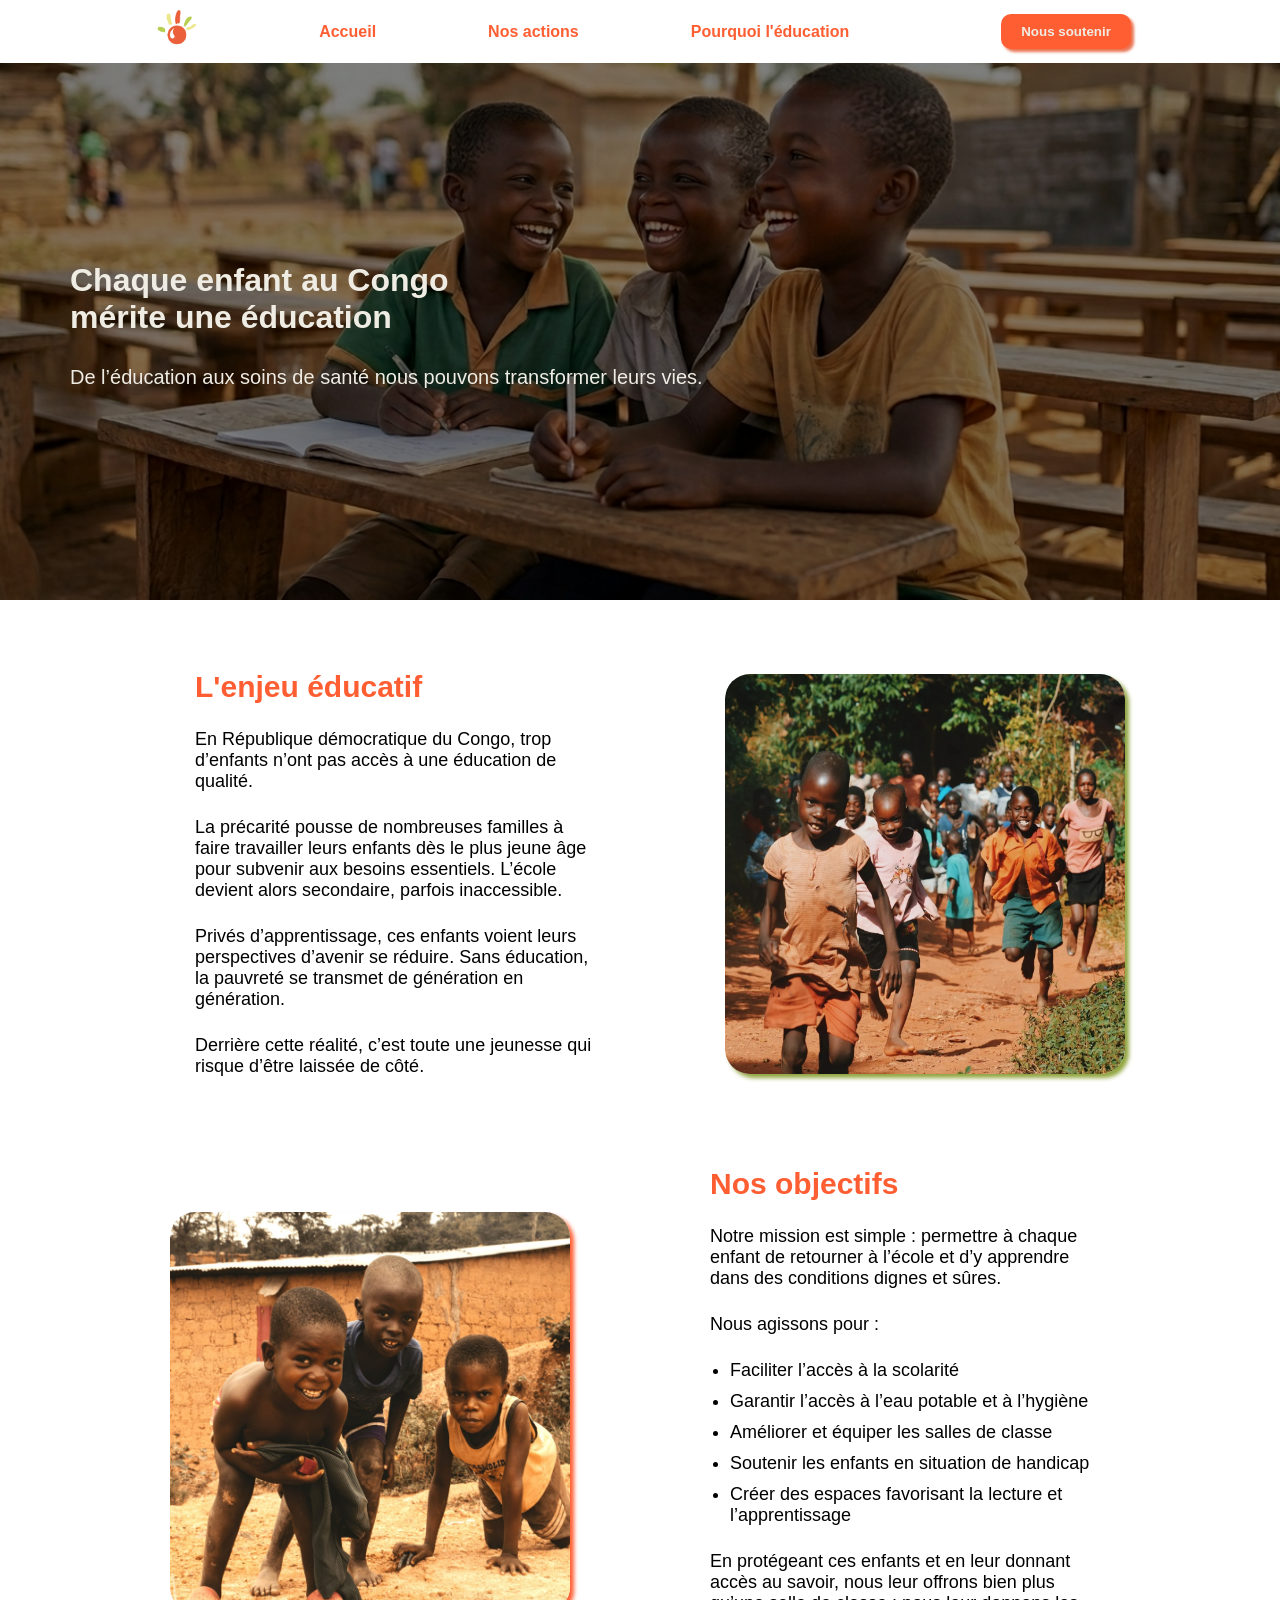
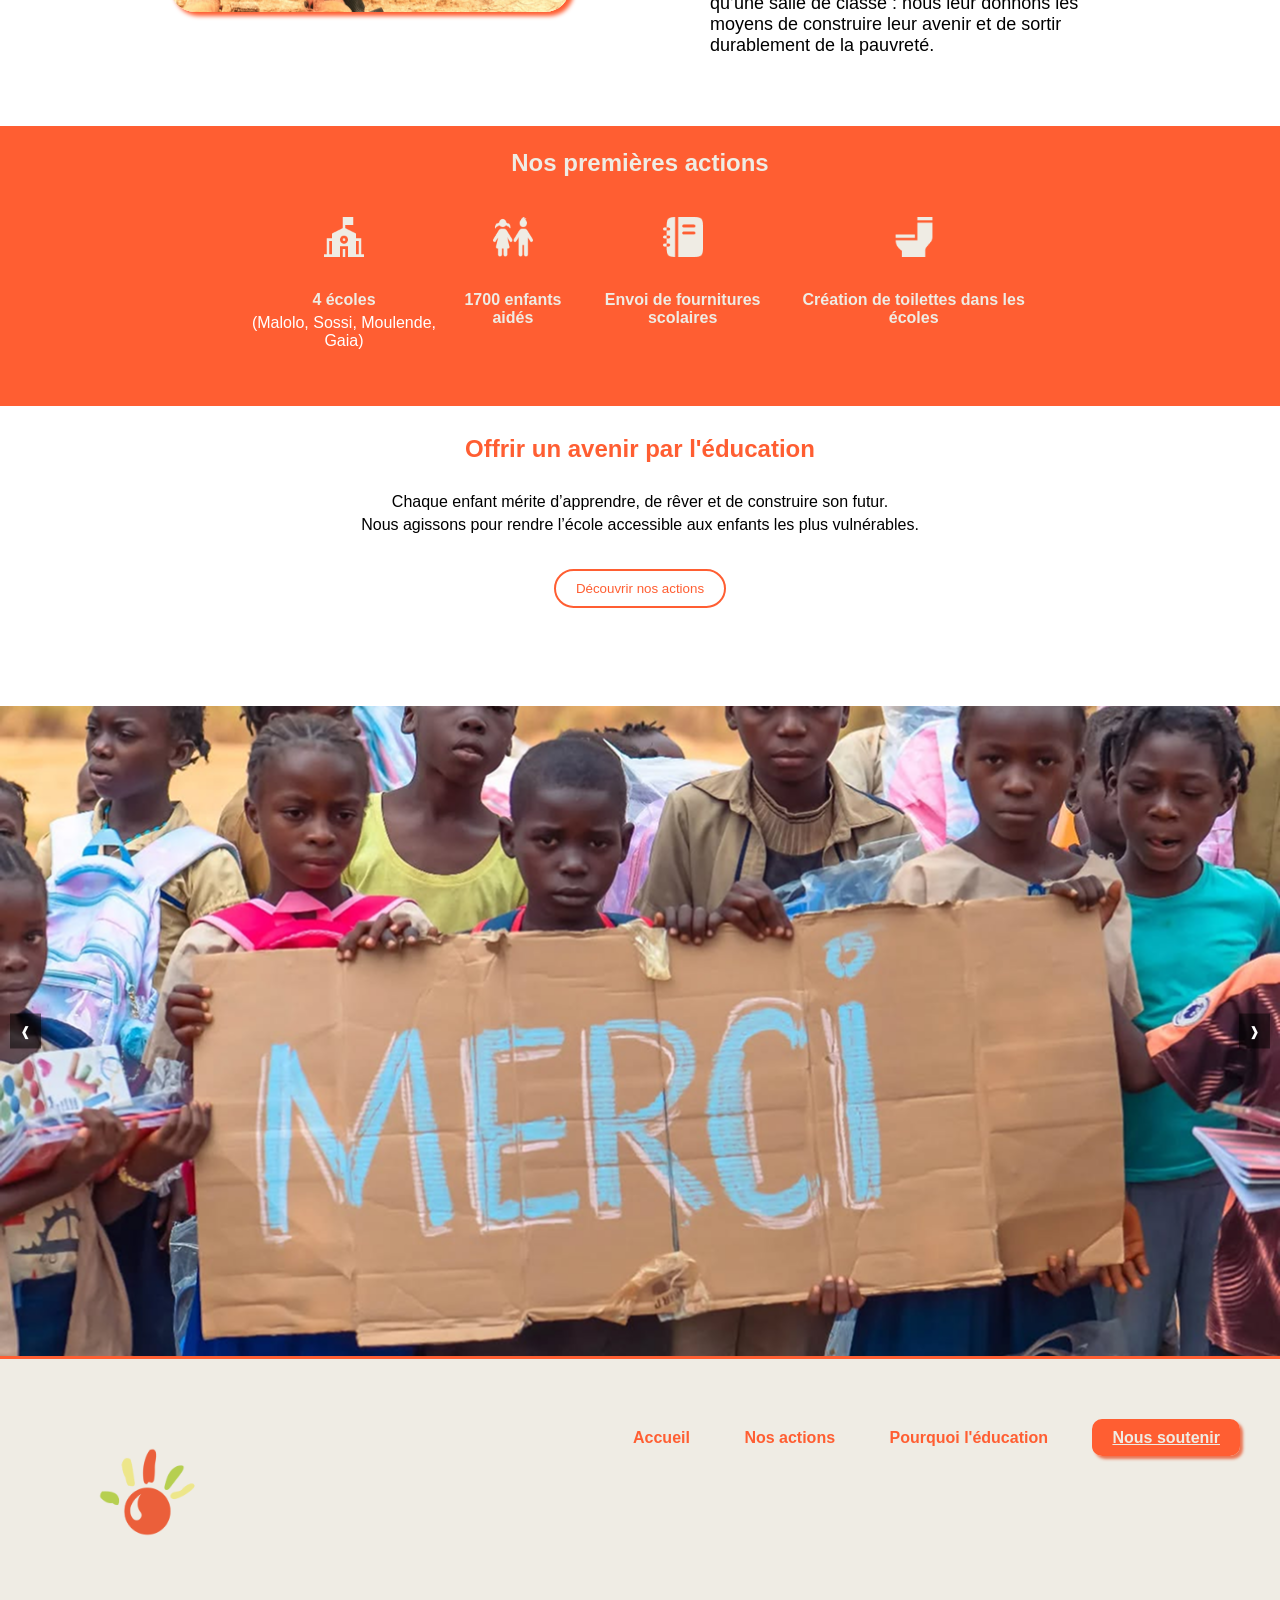
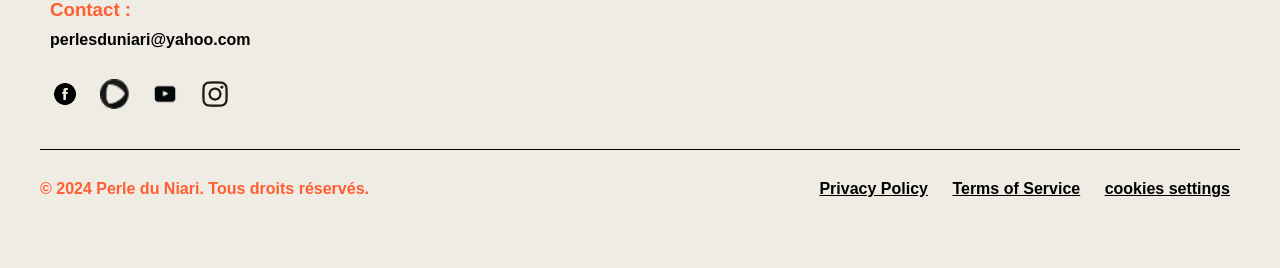
<file: index.html>
<!DOCTYPE html>
<html lang="fr">

<head>
    <meta charset="UTF-8">
    <meta name="viewport" content="width=device-width, initial-scale=1.0">
    <title>Perles du Niari</title>
    <link rel="stylesheet" href="asset/style.css">
    <link rel="icon" href="asset/img/Logo.png" type="image/png">
</head>

<body>
    <nav>
        <ul class="BarreNavigation">
            <img src="asset/img/Logo.png" class="barNavLogo" alt="Logo Perle du Niari">
            <li><a class="contenuNavigation" href="index.html">Accueil</a></li>
            <li><a class="contenuNavigation" href="indexPresentation.html">Nos actions</a></li>
            <li><a class="contenuNavigation" href="indexEducation.html">Pourquoi l'éducation</a></li>
            <li><a class="contenuNavigation" href="https://www.helloasso.com/associations/perles-du-niari"><button
                        class="buttonSoutenir"> Nous soutenir</button></a></li>
        </ul>
    </nav>

    <nav>
        <ul class="navBarreMobile">

            <a href="indexAccueil.html">
                <img class="navImgMobile" src="asset/img/Logo.png" alt="logo ">
            </a>
            <div class="menuBurger">
                <img class="burger" src="asset/img/menuburger.png" alt="menu Burger">
            </div>
            <div class="navButtonMobile closeBurger">
                <li><a href="index.html" class="navHrefMobile">Accueil</a></li>
                <li><a href="indexPresentation.html" class="navHrefMobile">Nos actions</a></li>
                <li><a href="indexEducation.html" class="navHrefMobile">Pourquoi l'éducation</a></li>
                <li><a href="https://www.helloasso.com/associations/perles-du-niari" class="navHrefMobile"><button class="buttonSoutenir">Nous soutenir</button></a></li>
            </div>
        </ul>
    </nav>

    <banner class="bannerAccueil">
        <div class="bannerBlocAccueil">
            <h1 class="TitreBannerAccueil">Chaque enfant au Congo<br> mérite une éducation</h1>
            <p class="textBannerAccueil">De l’éducation aux soins de santé nous pouvons transformer leurs vies.</p>
        </div>
    </banner>

    <section class="articleAccueil">
        <div class="conteneurArticleAccueil">
            <div class="blocArticleAcceuil">
                <h2 class="sousTitreArticleAccueil">L'enjeu éducatif</h2>
                <p>En République démocratique du Congo, trop d’enfants n’ont pas accès à une éducation de qualité.</p>
                <p>
                    La précarité pousse de nombreuses familles à faire travailler leurs enfants dès le plus jeune âge
                    pour subvenir aux besoins essentiels. L’école devient alors secondaire, parfois inaccessible.</p>
                <p>
                    Privés d’apprentissage, ces enfants voient leurs perspectives d’avenir se réduire. Sans éducation,
                    la pauvreté se transmet de génération en génération.</p>
                <p>
                    Derrière cette réalité, c’est toute une jeunesse qui risque d’être laissée de côté.</p>
            </div>
            <img class="imageArticleAccueil" src="asset/img/ImagePremierArticle.png" alt="Image du premier article">
        </div>
        <div class="conteneurArticleAccueil">
            <img class="DeuxiemeimageArticleAccueil" src="asset/img/ImageDeuxiemeArticle.png"
                alt="Image du deuxième article">
            <div class="blocSecondArticleAcceuil">
                <h2 class="sousTitreArticleAccueil">Nos objectifs</h2>
                <p>Notre mission est simple : permettre à chaque enfant de retourner à l’école et d’y apprendre dans des
                    conditions dignes et sûres.</p>
                <p>Nous agissons pour :</p>
                <ul>
                    <li>Faciliter l’accès à la scolarité</li>
                    <li>Garantir l’accès à l’eau potable et à l’hygiène</li>
                    <li>Améliorer et équiper les salles de classe</li>
                    <li>Soutenir les enfants en situation de handicap</li>
                    <li>Créer des espaces favorisant la lecture et l’apprentissage</li>
                </ul>
                <p>En protégeant ces enfants et en leur donnant accès au savoir, nous leur offrons bien plus qu’une
                    salle de classe : nous leur donnons les moyens de construire leur avenir et de sortir durablement de
                    la pauvreté.</p>
                <img class="DeuxiemeimageArticleAccueilResponsif" src="asset/img/ImageDeuxiemeArticle.png"
                    alt="Image du deuxième article">
            </div>
        </div>
    </section>

    <section class="sectionBandeauAccueil">
        <h2>Nos premières actions</h2>
        <div class="containerBandeauAccueil">
            <div>
                <div>
                    <img class="fiveIconAccueil" src="asset/img/FiveIconUn.png" alt="">
                    <p class="paragrapheBandeauAccueil"> 4 écoles</p>
                    <p class="descriptionBandeauAccueil">(Malolo, Sossi, Moulende, Gaia)</p>
                </div>
            </div>
            <div class="containerAccueil">

                <div>
                    <img class="fiveIconAccueil" src="asset/img/FiveIconDeux.png" alt="">
                    <p class="paragrapheBandeauAccueil">1700 enfants aidés</p>
                </div>
            </div>
            <div class="containerAccueil">

                <div>
                    <img class="fiveIconAccueil" src="asset/img/FiveIconsTrois.png" alt="">
                    <p class="paragrapheBandeauAccueil">Envoi de fournitures scolaires</p>
                </div>

            </div>
            <div class="containerAccueil">
                <div>
                    <img class="fiveIconAccueil" src="asset/img/FiveIconQuatre.png" alt="">
                    <p class="paragrapheBandeauAccueil">Création de toilettes dans les écoles</p>
                </div>
            </div>
        </div>
    </section>

    <div class="BandeauCallToAction">
        <h2 class="sousTitreBandeauCallToAction">Offrir un avenir par l'éducation</h2>
        <p class="paragrapheCallTocAction">Chaque enfant mérite d’apprendre, de rêver et de construire son futur.</p>
        <p class="paragrapheCallTocAction">Nous agissons pour rendre l’école accessible aux enfants les plus
            vulnérables.</p>
        <div class="formatButtonSavoirPlusAcceuil">
            <button class="savoirPlus"><a href="indexPresentation.html">Découvrir nos actions</a></button>
        </div>
    </div>

    <div class="carousel">
        <button class="btnCarousel" id="btnPrev">&#10096;</button>
        <button class="btnCarousel" id="btnNext">&#10097;</button>
        <ul class="listSlide">
            <li class="slide">
                <img src="asset/img/Caroussel2.png" alt="Des enfants qui reçoivent des fournitures scolaires dans le cadre de l'action de l'association Perle du Niari">
            </li>
            <li class="slide active">
                <img src="asset/img/Caroussel1.png" alt="Des enfants qui disent merci illustrant les actions de l'association Perle du Niari">
            </li>
            <li class="slide">
                <img src="asset/img/Caroussel3.png" alt="Des enfants qui applaudissent illustrant les actions de l'association Perle du Niari">
            </li>
            <li class="slide">
                <img src="asset/img/Caroussel4.png" alt="Des enfant qui reçoivent des fournitures scolaires dans le cadre de l'action de l'association Perle du Niari">
            </li>
            <li class="slide">
                <img src="asset/img/Caroussel5.png" alt="Des enfants dans une salle de classe illustrant les actions de l'association Perle du Niari">
            </li>
        </ul>

    </div>


    <footer>
        <div class="footerLiens">
            <img class="footerLogo" src="asset/img/Logo.png" alt="Logo Perle du Niari">
            <div class="contenuFooterLien">
                <a href="index.html" class="lienFooter">Accueil</a>
                <a href="indexPresentation.html" class="lienFooter">Nos actions</a>
                <a href="indexEducation.html" class="lienFooter">Pourquoi l'éducation</a>
                <a href="https://www.helloasso.com/associations/perles-du-niari" class="buttonSoutenir">Nous
                    soutenir</a>
            </div>

        </div>
        <div class="FooterContact">
            <div class="contenuFooterContact">
                <h3>Contact :</h3>
                <p class="email">perlesduniari@yahoo.com</p>
            </div>


            <div class="contenuSocialMedia">
                <a href="https://www.facebook.com/Perle-du-Niari" target="_blank" rel="noopener noreferrer">
                    <img src="asset/img/facebook.png" alt="Facebook Perle du Niari" class="socialMediaIcon">
                </a>
                <a href="https://www.helloasso.com/associations/perles-du-niari" target="_blank"
                    rel="noopener noreferrer">
                    <img src="asset/img/helloassoc.png" alt="HelloAsso Perle du Niari" class="socialMediaIcon">
                </a>
                <a href="https://www.youtube.com/@perlesduniari" target="_blank" rel="noopener noreferrer">
                    <img src="asset/img/youtube.webp" alt="YouTube Perle du Niari" class="socialMediaIcon">
                </a>
                <a href="https://www.instagram.com/perlesduniari/" target="_blank" rel="noopener noreferrer">
                    <img src="asset/img/instagram.png" alt="Instagram Perle du Niari" class="socialMediaIcon">
                </a>
            </div>
        </div>
        <div class="FooterContenuLegal">
            <div class="contenuDroits">
                <p class="Droits">&copy; 2024 Perle du Niari. Tous droits réservés.</p>
            </div>
            <div class="contenuLegal">
                <a href="" class="lienLegal">Privacy Policy</a>
                <a href="" class="lienLegal">Terms of Service</a>
                <a href="" class="lienLegal">cookies settings</a>
            </div>

            <p class="droitResponsif">&copy; 2024 Perle du Niari. Tous droits réservés.</p>

        </div>
    </footer>

    <script src="asset/script.js"></script>
</body>

</html>
</file>
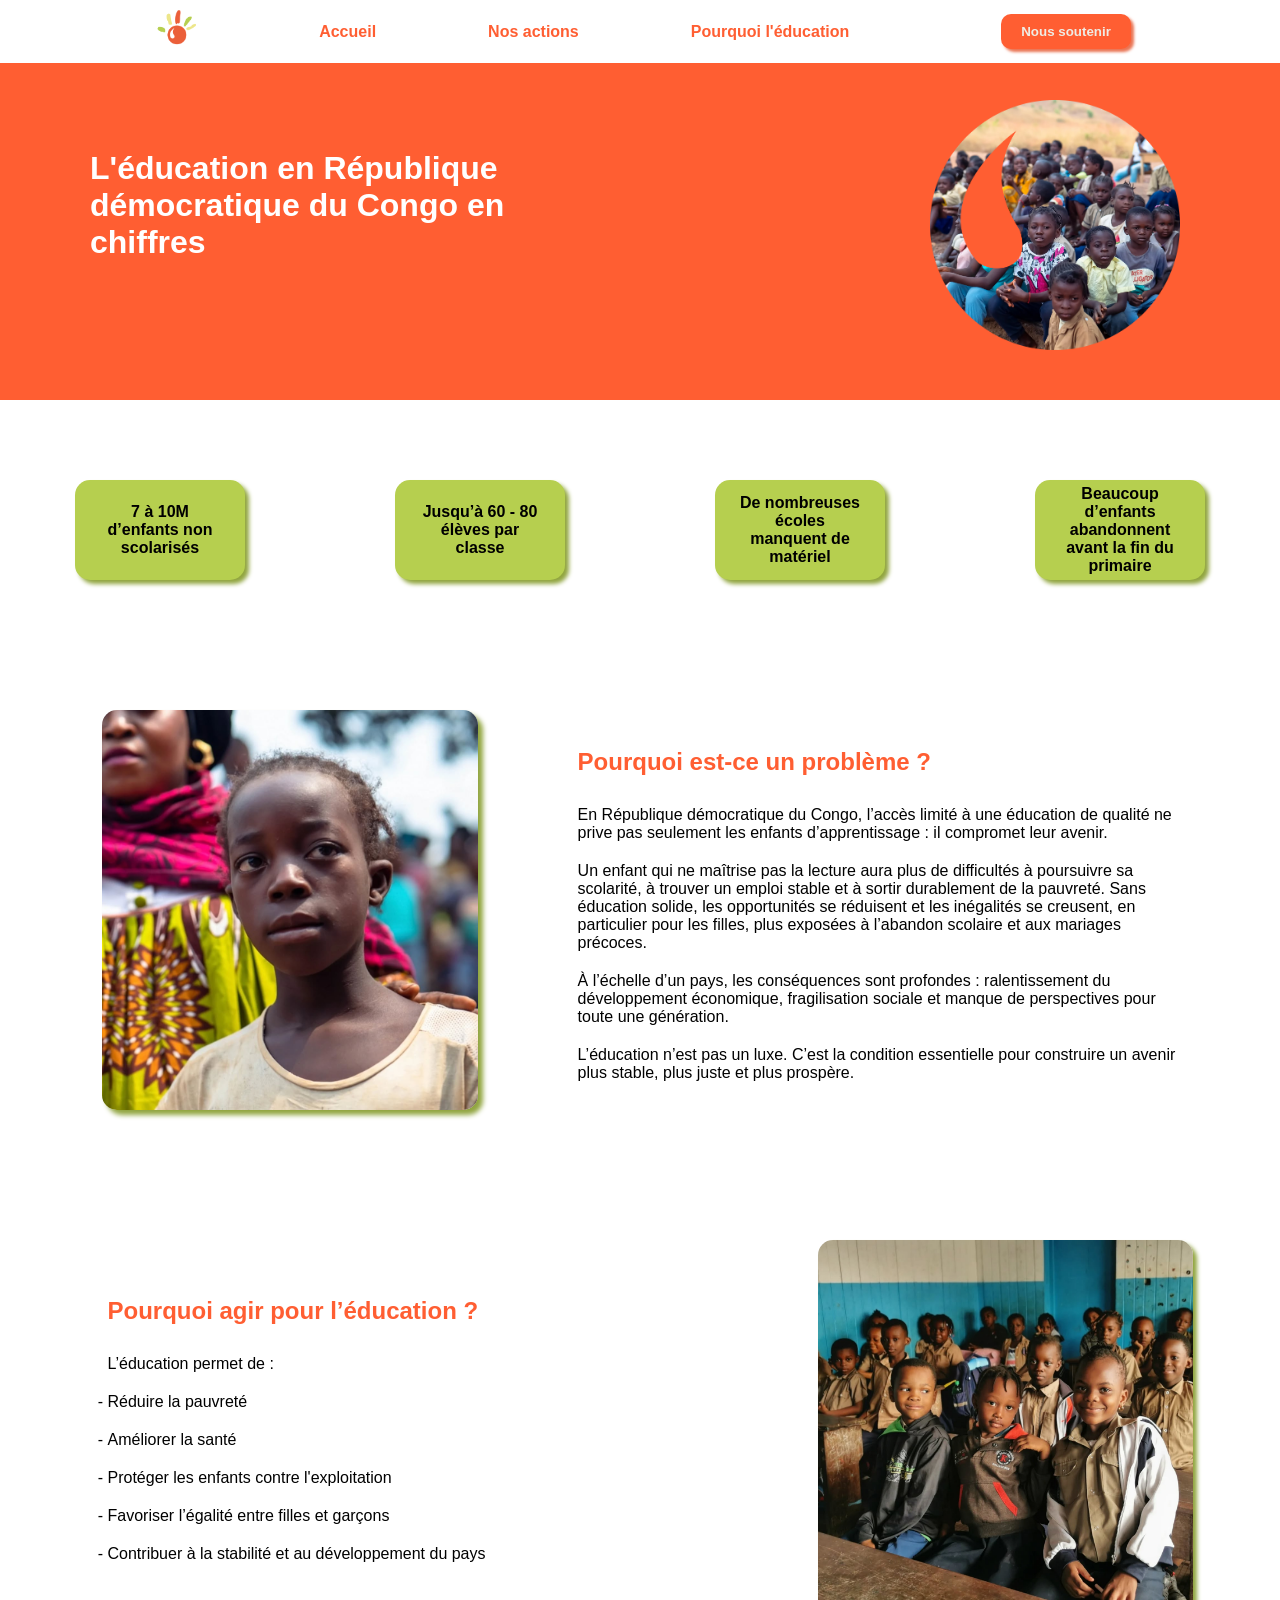
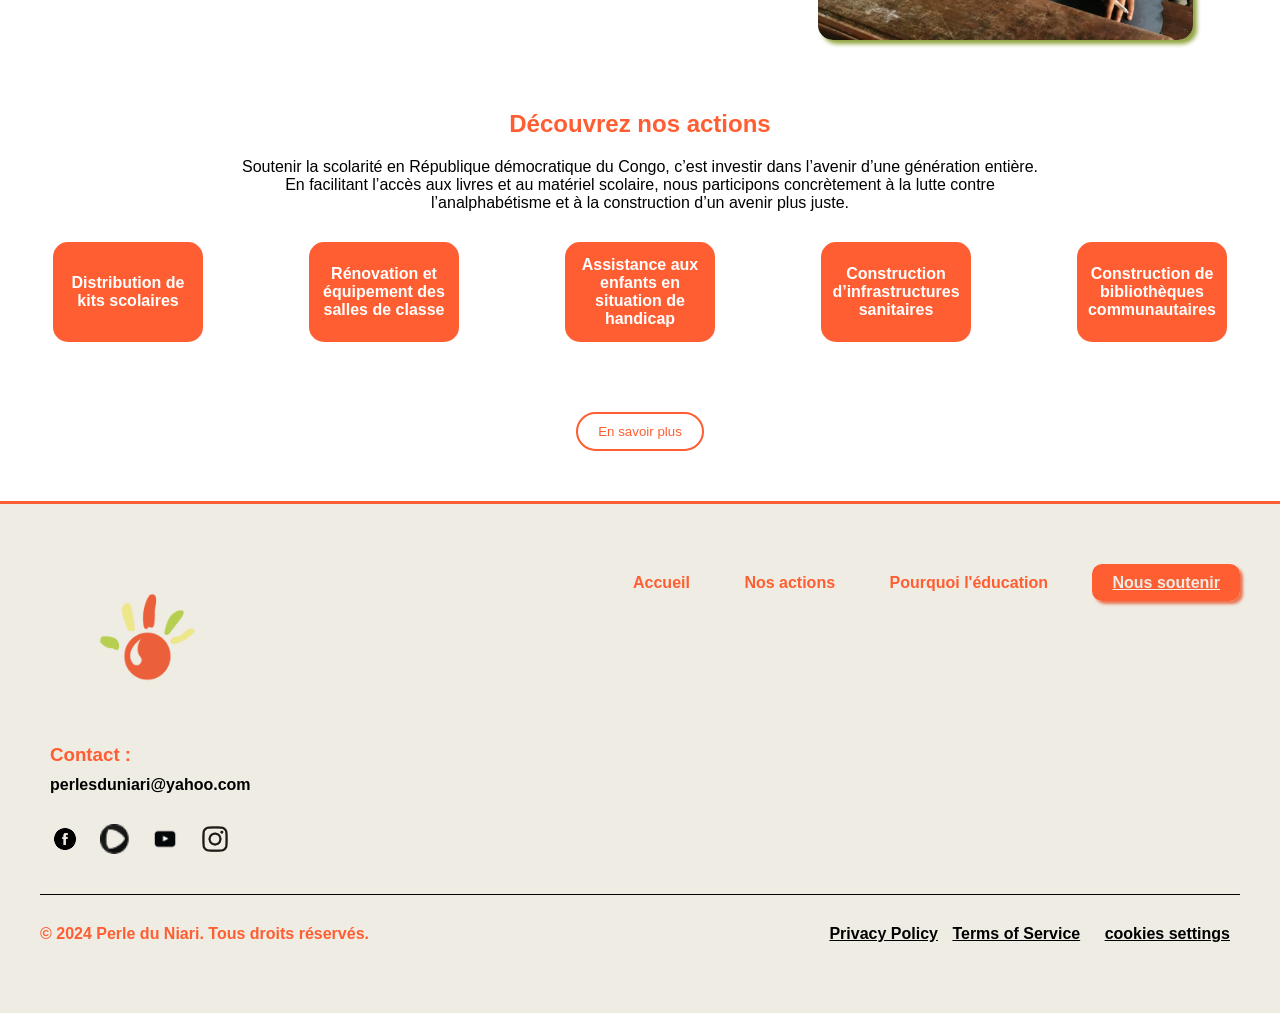
<file: indexEducation.html>
<!DOCTYPE html>
<html lang="fr">

<head>
    <meta charset="UTF-8">
    <meta name="viewport" content="width=device-width, initial-scale=1.0">
    <title>Pourquoi l'éducation</title>
    <link rel="stylesheet" href="asset/style.css">
    <link rel="icon" href="asset/img/Logo.png" type="image/png">
</head>

<body>
    <nav>
        <ul class="BarreNavigation">
            <img src="asset/img/Logo.png" class="barNavLogo" alt="Logo Perle du Niari">
            <li><a class="contenuNavigation" href="index.html">Accueil</a></li>
            <li><a class="contenuNavigation" href="indexPresentation.html">Nos actions</a></li>
            <li><a class="contenuNavigation" href="indexEducation.html">Pourquoi l'éducation</a></li>
            <li><a class="contenuNavigation" href="https://www.helloasso.com/associations/perles-du-niari"><button
                        class="buttonSoutenir"> Nous soutenir</button></a></li>
        </ul>
    </nav>
    <nav>
        <ul class="navBarreMobile">

            <a href="indexAccueil.html">
                <img class="navImgMobile" src="asset/img/Logo.png" alt="logo ">
            </a>
            <div class="menuBurger">
                <img class="burger" src="asset/img/menuburger.png" alt="menu Burger">
            </div>
            <div class="navButtonMobile closeBurger">
                <li><a href="index.html" class="navHrefMobile">Accueil</a></li>
                <li><a href="indexPresentation.html" class="navHrefMobile">Nos Actions</a></li>
                <li><a href="indexEducation.html" class="navHrefMobile">Pourquoi l'éducation</a></li>
                 <li><a href="https://www.helloasso.com/associations/perles-du-niari" class="navHrefMobile"><button class="buttonSoutenir">Nous soutenir</button></a></li>
            </div>
        </ul>
    </nav>


    <!-- bannière -->
    
    <banner class="bannerEducation">
        <h1 class="TitreBannerEducation">L'éducation en République démocratique du Congo en chiffres</h1>
        <img class="bannerImageEducation" src="asset/img/Subtract.png" alt="">
    </banner>

    <!-- petit liste d'article -->

    <div class="listArticleEducation">
        <div class="listeEducation">7 à 10M d’enfants non scolarisés</div>
        <div class="listeEducation">Jusqu’à 60 - 80 élèves par classe</div>
        <div class="listeEducation">De nombreuses écoles manquent de matériel</div>
        <div class="listeEducation">Beaucoup d’enfants abandonnent avant la fin du primaire</div>
    </div>

    <!-- article 1 -->

    <div class="ArticleEducation">
        <img class="articleImageEducation" src="asset/img/ArticleEducationUn.png" alt="Enfant en République démocratique du Congo illustrant les difficultés d'accès à l'éducation">
        <div class="contenuArticleEducation">
            <h2 class="titreArticleEducation">Pourquoi est-ce un problème ?</h2>
            <p class="textArticleEducation">En République démocratique du Congo, l’accès limité à une éducation de
                qualité ne prive pas seulement les enfants d’apprentissage : il compromet leur avenir.
            </p>
            <p class="textArticleEducation">
                Un enfant qui ne maîtrise pas la lecture aura plus de difficultés à poursuivre sa scolarité, à trouver
                un emploi stable et à sortir durablement de la pauvreté. Sans éducation solide, les opportunités se
                réduisent et les inégalités se creusent, en particulier pour les filles, plus exposées à l’abandon
                scolaire et aux mariages précoces.
            </p>
            <p class="textArticleEducation">
                À l’échelle d’un pays, les conséquences sont profondes : ralentissement du développement économique,
                fragilisation sociale et manque de perspectives pour toute une génération.
            </p>
            <p class="textArticleEducation">
                L’éducation n’est pas un luxe. C’est la condition essentielle pour construire un avenir plus stable,
                plus juste et plus prospère.
            </p>
        </div>
        <img class="articleImageEducationResponsif" src="asset/img/ArticleEducationUn.png" alt="Enfant en République démocratique du Congo illustrant les difficultés d'accès à l'éducation">
    </div>

    <!-- Second article -->

    <div class="SectionEducation">
        <div class="secondArticleEducation">
            <div class="contenuEducationDeuxiemeArticle">
                <h2 class="titreArticleEducation">Pourquoi agir pour l’éducation ?</h2>
                <p class="textArticleEducation">L’éducation permet de :</p>
                <ul class="ListeEducation">
                    <li class="liEducation">Réduire la pauvreté</li>
                    <li class="liEducation">Améliorer la santé</li>
                    <li class="liEducation">Protéger les enfants contre l'exploitation</li>
                    <li class="liEducation">Favoriser l’égalité entre filles et garçons</li>
                    <li class="liEducation">Contribuer à la stabilité et au développement du pays</li>
                </ul>
            </div>
            <img src="asset/img/EducationArticleDeux.png" alt="Enfants assis dans une salle de classe illustrant l'accès à l'éducation" class="DeuxiemeImageEducation">
        </div>
     </div>

     <!-- sous article 2 -->

        <div class="sectionTroisièmeArticleEducation">
            <h2 class="troisiemeTitreArticleEducation">Découvrez nos actions</h2>
            <p class="troisiemeTexteArticleEducation">Soutenir la scolarité en République démocratique du Congo, c’est investir dans l’avenir d’une génération
                entière.
                En facilitant l’accès aux livres et au matériel scolaire, nous participons concrètement à la lutte
                contre l’analphabétisme et à la construction d’un avenir plus juste.</p>
            <div class="listeArticleEducationTrois">
                <div class="articleDeuxEducation">Distribution de kits scolaires</div>
                <div class="articleDeuxEducation">Rénovation et équipement des salles de classe</div>
                <div class="articleDeuxEducation">Assistance aux enfants en situation de handicap</div>
                <div class="articleDeuxEducation">Construction d’infrastructures sanitaires</div>
                <div class="articleDeuxEducation">Construction de bibliothèques communautaires</div>
            </div>
            <button class="savoirPlus"> <a href="indexPresentation.html">En savoir plus</a></button>
        </div>
    </div>

    

    <!-- footer -->

    <footer>
        <div class="footerLiens">
            <img class="footerLogo" src="asset/img/Logo.png" alt="Logo Perle du Niari">
            <div class="contenuFooterLien">
                <a href="index.html" class="lienFooter">Accueil</a>
                <a href="indexPresentation.html" class="lienFooter">Nos actions</a>
                <a href="indexEducation.html" class="lienFooter">Pourquoi l'éducation</a>
                <a href="https://www.helloasso.com/associations/perles-du-niari" class="buttonSoutenir">Nous
                    soutenir</a>
            </div>

        </div>
        <div class="FooterContact">
            <div class="contenuFooterContact">
                <h3>Contact :</h3>
                <p class="email">perlesduniari@yahoo.com</p>
            </div>



            <div class="contenuSocialMedia">
                <a href="https://www.facebook.com/Perle-du-Niari" target="_blank" rel="noopener noreferrer">
                    <img src="asset/img/facebook.png" alt="Facebook Perle du Niari" class="socialMediaIcon">
                </a>
                <a href="https://www.helloasso.com/associations/perles-du-niari" target="_blank"
                    rel="noopener noreferrer">
                    <img src="asset/img/helloassoc.png" alt="HelloAsso Perle du Niari" class="socialMediaIcon">
                </a>
                <a href="https://www.youtube.com/@perlesduniari" target="_blank" rel="noopener noreferrer">
                    <img src="asset/img/youtube.webp" alt="YouTube Perle du Niari" class="socialMediaIcon">
                </a>
                <a href="https://www.instagram.com/perlesduniari/" target="_blank" rel="noopener noreferrer">
                    <img src="asset/img/instagram.png" alt="Instagram Perle du Niari" class="socialMediaIcon">
                </a>
            </div>
        </div>
        <div class="FooterContenuLegal">
            <div class="contenuDroits">
                <p class="Droits">&copy; 2024 Perle du Niari. Tous droits réservés.</p>
            </div>
            <div class="contenuLegal">
                <a href="" class="">Privacy Policy</a>
                <a href="" class="lienLegal">Terms of Service</a>
                <a href="" class="lienLegal">cookies settings</a>
            </div>
        </div>
    </footer>

    <script src="asset/script.js"></script>
</body>

</html>
</file>
<file: asset/style.css>
*,
::before,
::after {
    box-sizing: border-box;
    margin: 0;
    padding: 0;
}

.BarreNavigation {
    display: flex;
    list-style-type: none;
    background-color: white;
    justify-content: center;
    align-items: center;
    z-index: 2;
    position: fixed;
    top: 0;
    width: 100%;
}

.barNavLogo {
    height: 60px;
    width: 90px;
    margin-right: 40px;
    margin-left: 40px;
}

.buttonSoutenir {
    background-color: #FF5E32;
    color: #EFECE4;
    border: none;
    padding: 10px 20px;
    cursor: pointer;
    font-family: Poppins, sans-serif;
    font-weight: bold;
    margin-left: 40px;
    border-radius: 10px;
    box-shadow: 3px 3px 3px 0px #ea7453;
}

.contenuNavigation {
    display: block;
    font-family: Poppins, sans-serif;
    font-weight: bold;
    color: #FF5E32;
    text-align: center;
    padding: 14px 16px;
    margin-left: 40px;
    margin-right: 40px;
    text-decoration: none;
}

.carousel {
    height: 650px;
    width: 100%;
    position: relative;
}

.carousel button {
    position: absolute;
    top: 50%;
    transform: translateY(-50%);
    background-color: rgba(0, 0, 0, 0.5);
    color: white;
    border: none;
    padding: 10px;
    cursor: pointer;
    z-index: 1;
}

#btnPrev {
    left: 10px;
}

#btnNext {
    right: 10px;
}

.carousel button:hover {
    background-color: rgba(0, 0, 0, 0.8);
}

.carousel li {
    list-style: none;
}

.slide {
    position: absolute;
    height: 100%;
    opacity: 0;
    height: 100%;
    width: 100%;
    transition: 0.5s ease-in-out;
}

.sectionPresentation {
    display: block;
    height: 100vh;
    width: 100%;
    background-color: #EFECE4;
    color: #FF5E32;
    font-family: Poppins, sans-serif;
    font-weight: bold;
    text-align: center;
    padding-top: 200px;
}

.slide.active {
    opacity: 1;
}

.slide img {
    display: block;
    height: 100%;
    width: 100%;
    object-fit: cover;
}

footer {
    display: block;
    background-color: #EFECE4;
    color: #FF5E32;
    text-align: center;
    padding: 20px;
    font-family: Poppins, sans-serif;
    font-weight: bold;
    border-top: 3px solid #FF5E32;
    padding-top: 70px;
    padding-left: 40px;
    padding-right: 40px;
}

.footerLiens {
    display: flex;
    justify-content: space-between;
}

.lienFooter {
    color: #FF5E32;
    text-decoration: none;
    margin-left: 50px;
}

.footerLogo {
    height: 150px;
    width: 220px;
    margin-bottom: 20px;
}

.contenuSocialMedia {
    display: flex;
    flex-direction: row;
    margin-top: 30px;
    margin-bottom: 40px;
}

.socialMediaIcon {
    display: flex;
    justify-content: flex-start;
    width: 30px;
    height: 30px;
    margin: 0 10px;
}

.FooterContenuLegal {
    display: flex;
    justify-content: space-between;
    align-items: center;
    margin-top: 30px;
    padding-top: 30px;
    border-top: 1px solid black;
    margin-bottom: 50px;
}

.contenuLegal {
    display: block;
    font-family: Poppins, sans-serif;
    color: #FF5E32;
    text-align: center;
    margin-left: 10px;
    text-decoration: none;
}

.contenuLegal a {
    color: black;
}

.lienLegal {
    color: black;
    padding-left: 10px;
    padding-right: 10px;

}

.footerContact {
    display: block;
    font-family: Poppins, sans-serif;
    color: #FF5E32;
    text-align: center;
    margin-left: 10px;
    text-decoration: none;
}

.contenuFooterContact {
    display: block;
    font-family: Poppins, sans-serif;
    color: black;
    text-align: center;
    margin-left: 10px;
    text-decoration: none;
}

.contenuFooterContact h3 {
    display: flex;
    justify-content: flex-start;
    color: #FF5E32;
    margin-bottom: 10px;
}

.contenuFooterContact p {
    display: flex;
    justify-content: flex-start;
    color: black;
    margin-bottom: 10px;
}

.bannerEducation {
    display: flex;
    justify-content: space-between;
    padding-top: 50px;
    height: 400px;
    width: 100%;
    background-color: #FF5E32;
}

.TitreBannerEducation {
    padding-top: 100px;
    font-family: Poppins, sans-serif;
    font-weight: bold;
    width: 500px;
    margin-left: 90px;
    color: white;
}

.bannerImageEducation {
    height: 300px;
    width: 250px;
    margin-right: 100px;
    padding-top: 50px;
}

.listArticleEducation {
    display: flex;
    justify-content: space-around;
    color: black;
    font-family: Poppins, sans-serif;
    font-weight: bold;
    text-align: center;
    padding-top: 50px;
    padding-bottom: 50px;
}

.listeEducation {
    display: flex;
    justify-content: center;
    align-items: center;
    background-color: #B6CF4F;
    padding: 20px;
    text-align: center;
    height: 100px;
    margin: 30px;
    width: 170px;
    border-radius: 15px;
    box-shadow: 4px 4px 4px 0px #91a53f;
}

.ArticleEducation {
    display: flex;
    justify-content: center;
    align-items: center;
    padding-top: 50px;
    padding-bottom: 50px;
    margin-left: 90px;
    margin-right: 90px;
}

.contenuArticleEducation {
    margin-left: 100px;
}


.titreArticleEducation {
    display: block;
    font-family: Poppins, sans-serif;
    color: #FF5E32;
    text-align: left;
    padding-top: 20px;
    padding-bottom: 20px;
}

.textArticleEducation {
    display: block;
    font-family: Poppins, sans-serif;
    color: black;
    text-align: left;
    padding-top: 20px;
    padding-bottom: 20px;
    width: 600px;
    margin-right: 90px;
    ;
}

.articleImageEducation {
    height: 400px;
    width: 400px;
    margin-left: 90px;
    border-radius: 15px;
    box-shadow: 5px 5px 5px 0px #91a53f;
}

.DeuxiemeImageEducation {
    height: 400px;
    width: 400px;
    margin-top: 30px;
    border-radius: 15px;
    box-shadow: 4px 4px 4px 0px #91a53f;
}


.secondArticleEducation {
    display: flex;
    justify-content: center;
    align-items: center;
    padding-top: 50px;
    padding-bottom: 50px;
    margin-left: 90px;
    margin-right: 90px;
    border-radius: 15px;
}

.contenuEducationDeuxiemeArticle {
    display: block;
    padding: 20px;
}

.textArticleEducation {
    display: block;
    font-family: Poppins, sans-serif;
    color: black;
    text-align: left;
    padding-top: 10px;
    padding-bottom: 10px;
}

.liEducation {
    font-family: Poppins, sans-serif;
    color: black;
    text-decoration: unset;
    padding-top: 10px;
    padding-bottom: 10px;
    list-style-type: "- ";
}

.listeArticleEducationTrois {
    display: flex;
    justify-content: space-around;
}

.articleDeuxEducation {
    display: flex;
    justify-content: center;
    align-items: center;
    font-family: poppins, sans-serif;
    font-weight: bold;
    background-color: #FF5E32;
    color: white;
    width: 150px;
    padding: 10px;
    height: 100px;
    text-align: center;
    border-radius: 15px;
    margin-top: 30px;
    margin-bottom: 70px;
}

.savoirPlus {
    color: #FF5E32;
    background-color: transparent;
    border: 2px solid #FF5E32;
    padding: 10px 20px;
    cursor: pointer;
    border-radius: 20px;
    margin-bottom: 50px;
}

.sectionTroisièmeArticleEducation {
    display: block;
    text-align: center;
}

.troisiemeTitreArticleEducation {
    display: block;
    font-family: Poppins, sans-serif;
    color: #FF5E32;
    text-align: center;
    padding-top: 20px;
    padding-bottom: 20px;
}

.troisiemeTexteArticleEducation {
    align-items: center;
    text-align: center;
    font-family: poppins, sans-serif;
    width: 800px;
    margin-left: auto;
    margin-right: auto;
}

.buttonSoutenir:hover {
    background-color: #F0491B;
}

.savoirPlus:hover {
    box-shadow: 0 0 10px #F0491B;
}

.savoirPlus a {
    font-family: Poppins, sans-serif;
    color: #FF5E32;
    text-decoration: none;
}


.bannerAction {
    display: flex;
    justify-content: center;
    align-items: center;
    padding-top: 100px;
    height: 800px;
    width: 100%;
    background-image: url('../asset/img/BannerAction.png');
    background-size: cover;
    background-position: center;
}

.bannerContenuAction {
    display: block;
    text-align: center;
}

.bannerContenuAction h1 {
    font-family: Poppins, sans-serif;
    color: white;
    font-size: 50px;
    margin-bottom: 40px;
}

.bannerTextAction {
    font-family: Poppins, sans-serif;
    color: white;
    font-size: 20px;
    width: 850px;
    margin-top: 30px;
    margin-left: auto;
    margin-right: auto;
}


.articleActionGrid {
    display: grid;
    grid-template-columns: repeat(2, 1fr);
    gap: 70px;
    padding-top: 50px;
    padding-bottom: 50px;
    margin-left: 90px;
    margin-right: 90px;
}

.articleActionUn {
    display: flex;
    flex-direction: column;
    justify-content: center;
    align-items: center;
    background-image: url(../asset/img/PhotoArticleUn.png);
    background-size: cover;
    background-position: center;
    height: 600px;
    width: 500px;
    border-radius: 15px;
    box-shadow: 4px 4px 4px 0px #B6CF4F;
}

.articleActionDeux {
    display: flex;
    flex-direction: column;
    justify-content: center;
    align-items: center;
    background-image: url(../asset/img/PhotoArticleDeux.png);
    background-size: cover;
    background-position: center;
    height: 600px;
    width: 500px;
    border-radius: 15px;
    box-shadow: 4px 4px 4px 0px #FF5E32;
}

.articleActionTrois {
    display: flex;
    flex-direction: column;
    justify-content: center;
    align-items: center;
    background-image: url(../asset/img/PhotoArticleTrois.png);
    background-size: cover;
    background-position: center;
    height: 600px;
    width: 500px;
    border-radius: 15px;
    box-shadow: 4px 4px 4px 0px #EFE78B;
}

.articleActionQuatre {
    display: flex;
    flex-direction: column;
    justify-content: center;
    align-items: center;
    background-image: url(../asset/img/PhotoArticleQuarte.png);
    background-size: cover;
    background-position: center;
    height: 600px;
    width: 500px;
    border-radius: 15px;
    box-shadow: 4px 4px 4px 0px #B6CF4F;
}

.articleActionCinq {
    display: flex;
    flex-direction: column;
    justify-content: center;
    align-items: center;
    background-image: url(../asset/img/PhotoArticleCinq.png);
    background-size: cover;
    background-position: center;
    flex-direction: column;
    height: 600px;
    width: 500px;
    border-radius: 15px;
    box-shadow: 4px 4px 4px 0px #FF5E32;
}

.articleFormatAction {
    display: flex;
    justify-content: center;
    align-items: center;
    margin: 0;
}



.articleSousTitreAction {
    margin-top: auto;
    font-family: Poppins, sans-serif;
    color: white;
    text-align: center;
    width: 400px;
    padding-top: 20px;
    padding-bottom: 20px;
}

.buttonVoirPlus {
    background-color: rgba(156, 156, 156, 0.5);
    color: white;
    border: 2px solid white;
    padding: 10px 20px;
    cursor: pointer;
    border-radius: 20px;
    font-family: Poppins, sans-serif;
    font-weight: bold;
    width: 120px;
    margin-bottom: 30px;
}

/* Modal  _________________________________________________*/


.modal {
    display: none;
    position: fixed;
    z-index: 3;
    left: 0;
    top: 0;
    width: 100%;
    height: 100%;
    background-color: rgba(0, 0, 0, 0.6);
}

.modal-content {
    display: flex;
    flex-direction: column;
    align-items: center;
    background-color: #B6CF4F;
    width: 80%;
    max-width: 500px;
    height: 450px;
    margin: 10% auto;
    padding: 60px;
    border-radius: 10px;
    position: relative;
}

.modal-content h2 {
    font-family: Poppins, sans-serif;
    color: black;
    text-align: left;
    padding-bottom: 20px;
}

.modal-content p {
    font-family: Poppins, sans-serif;
    color: black;
    text-align: left;
    padding-top: 20px;
    padding-bottom: 10px;
}

.close {
    display: flex;
    align-self: flex-end;
    justify-content: flex-end;
    margin-top: auto;
    font-size: 25px;
    cursor: pointer;
    position: absolute;
    top: 15px;
    right: 20px;
}

.listeKitScolaire {
    display: block;
    font-family: Poppins, sans-serif;
    color: black;
    text-align: left;
    padding-top: 10px;
    padding-bottom: 10px;
}

/* fin Modal __________________________________________*/

.articleCinqFormatAction {
    display: flex;
    justify-content: center;
    align-items: center;
    margin: 0;
    margin-bottom: 30px;
}

.formatLogoCongo {
    display: flex;
    justify-content: flex-end;
    margin-right: 100px;
    padding-right: 300px;
    margin-bottom: 30px;
}

.logoCongo {
    display: block;
    height: 30px;
    width: 30px;
}

.bannerAccueil {
    display: flex;
    justify-content: start;
    align-items: center;
    padding-top: 50px;
    height: 600px;
    width: 100%;
    background-image: url('../asset/img/Photositeaccueil.png');
    background-size: cover;
    background-position: top;
}

.bannerBlocAccueil {
    display: block;
    font-family: Poppins, sans-serif;
    margin-left: 70px;
    text-align: left;
    color: #EFECE4;
}

.bannerBlocAccueil h1{
    font-family: Poppins, sans-serif;
    font-weight: bold;
}

.TitreBannerAccueil{
    font-family: Poppins, sans-serif;
    font-weight: bold;
}

.textBannerAccueil {
    font-family: Poppins, sans-serif;
    color: #EFECE4;
    font-size: 20px;
    margin-top: 30px;
}

.sousTitreArticleAccueil {
    font-family: Poppins, sans-serif;
    color: #FF5E32;
    font-size: 30px;
    margin-bottom: 20px;
}

.blocArticleAcceuil {
    display: block;
    padding: 20px;
    border-radius: 15px;
    width: 500px;
    margin-left: 20px;
    margin-right: 50px;
}

.blocArticleAcceuil p {
    font-family: Poppins, sans-serif;
    color: black;
    font-size: 18px;
    margin-top: 25px;
    width: 400px;
}

.conteneurArticleAccueil {
    display: flex;
    justify-content: center;
    align-items: center;
    margin-top: 50px;
    margin-bottom: 50px;
}

.imageArticleAccueil {
    height: 400px;
    width: 400px;
    border-radius: 25px;
    box-shadow: 4px 4px 4px 0px #91a53f;
}

.DeuxiemeimageArticleAccueil {
    margin-left: 100px;
    margin-right: 70px;
    height: 400px;
    width: 400px;
    border-radius: 25px;
    box-shadow: 4px 4px 4px 0px #FF5E32;
}

.blocSecondArticleAcceuil {
    display: block;
    padding: 20px;
    border-radius: 15px;
    width: 500px;
    margin-left: 50px;
    margin-right: 20px;
}

.blocSecondArticleAcceuil p {
    font-family: Poppins, sans-serif;
    color: black;
    font-size: 18px;
    margin-top: 25px;
    width: 400px;
}

.blocSecondArticleAcceuil ul {
    padding-left: 20px;
    margin-top: 25px;
}

.blocSecondArticleAcceuil li {
    font-family: Poppins, sans-serif;
    color: black;
    font-size: 18px;
    margin-top: 10px;

}

.sectionBandeauAccueil {
    display: block;
    background-color: #FF5E32;
    color: #EFECE4;
    text-align: center;
    height: 280px;
    width: 100%;
    padding: 20px;
    font-family: Poppins, sans-serif;
    border-top: 3px solid #FF5E32;
    padding-top: 20px;
    padding-bottom: 20px;
}

.containerBandeauAccueil {
    display: flex;
    width: 800px;
    margin-left: auto;
    margin-right: auto;
}

.fiveIconAccueil {
    height: 40px;
    width: 40px;
    margin-top: 40px;
    margin-bottom: 30px;
}

.paragrapheBandeauAccueil {
    font-weight: bold;
}

.descriptionBandeauAccueil {
    display: block;
    font-family: Poppins, sans-serif;
    color: white;
    text-align: center;
    padding-top: 5px;
    padding-bottom: 10px;
}

.BandeauCallToAction {
    display: flex;
    flex-direction: column;
    justify-content: center;
    align-items: center;
    margin: 0px;
    background-color: white;
    color: black;
    text-align: center;
    height: 300px;
    width: 100%;
    padding: 20px;
    font-family: Poppins, sans-serif;
    padding-top: 20px;
    padding-bottom: 20px;
}

.sousTitreBandeauCallToAction {
    margin-top: 50px;
    margin-bottom: 30px;
    color: #FF5E32;
}

.paragrapheCallTocAction {
    margin-bottom: 5px;
}

.formatButtonSavoirPlusAcceuil {
    margin-top: 30px;
    margin-bottom: 70px;
}


/* Responsif ____________________________ */

.OpenBurger {
    display: flex;
}

.closeBurger {
    display: none;
}

.DeuxiemeimageArticleAccueilResponsif {
    display: none;
}

.articleImageEducationResponsif {
    display: none;
}

.articleActionCinqResponsif {
    display: none;
}



.navBarreMobile {
    display: none;
    position: fixed;
    top: 0;
    height: 60px;
    justify-content: space-between;
    align-items: center;
    background-color: #EFECE4;
    width: 100%;
    z-index: 1;
}

.burger {
    display: block;
    width: 30px;
    height: 30px;
    background-color: #FF5E32;
    margin: 5px;
    transition: 0.4s;
}

.navImgMobile {
    height: 50px;
    width: 80px;
}

.navHrefMobile {
    display: flex;
    align-items: center;
    text-align: center;
    font-size: 20px;
    color: #FF5E32;
    text-decoration: none;
}

.navButtonMobile {
    text-decoration: none;
    align-items: center;
    margin: 0%;
    padding-top: 30px;
    font-family: "Poppins", sans-serif;
    font-weight: bold;
    background-color: #EFECE4;
    height: 100%;
    width: 100%;
    flex-direction: column;
    position: fixed;
    top: 60px;
}

.navBarreMobile ul {
    list-style: none;
}

.navButtonMobile li {
    color: #FF5E32;
    list-style: none;
    text-decoration: none;
    margin-top: 30px;
    font-size: 24px;
}


.droitResponsif {
    display: none;
    text-align: center;
    margin-top: 20px;
}

@media(max-width: 700px) {

    .BarreNavigation {
        display: none;
    }

    .bannerAccueil {
        display: block;
        font-family: Poppins, sans-serif;
        height: 400px;
        width: 100%;
        background-image: url('../asset/img/Photositeaccueil.png');
        background-size: cover;
        background-position: center;
    }

    .TitreBannerAccueil {
        font-family: Poppins, sans-serif;
        font-weight: bold;
        padding-top: 50px;
        font-size: 25px;
        width: 300px;
    }

    .textBannerAccueil {
        font-size: 18px;
        width: 300px;
    }

    .blocArticleAcceuil {
        display: block;
        font-family: Poppins, sans-serif;
        width: 300px;
        margin-left: 20px;
        margin-right: 20px;
    }

    .sousTitreArticleAccueil {
        font-size: 25px;
    }

    .conteneurArticleAccueil {
        display: flex;
        flex-direction: column;
        justify-content: center;
        align-items: center;
        margin: 0px;
    }

    .blocArticleAcceuil p {
        width: 100%;
    }

    .BandeauCallToAction {
        display: block;
        height: auto;
    }

    .sousTitreBandeauCallToAction {
        margin-top: 30px;
    }

    .paragrapheCallTocAction {
        width: 300px;
    }

    .formatButtonSavoirPlusAcceuil {
        display: block;
        margin: 20px auto;
    }

    .imageArticleAccueil {
        height: 300px;
        width: 300px;
        margin-bottom: 30px;
    }

    .DeuxiemeimageArticleAccueilResponsif {
        display: block;
        height: 300px;
        width: 300px;
        margin-top: 30px;
        border-radius: 25px;
        box-shadow: #FF5E32 4px 4px 4px 0px;
    }

    .DeuxiemeimageArticleAccueil {
        display: none;
    }

    .blocSecondArticleAcceuil {
        display: flex;
        flex-direction: column;
        justify-content: center;
        align-items: center;
        width: 100%;
        margin-left: 0;
        margin-right: 0;

    }

    .blocSecondArticleAcceuil p {
        margin-left: 20px;
        width: 300px;
    }

    .blocSecondArticleAcceuil ul {
        margin-left: 40px;
        width: 200px;

    }

    .navBarreMobile {
        display: flex;
    }

    .sectionBandeauAccueil {
        display: block;
        height: auto;
    }

    .containerBandeauAccueil {
        display: block;
        width: 100%;

    }

    footer {
        display: block;
        height: 1200px;
    }

    .footerLiens {
        display: block;
        justify-content: start;
    }

    .contenuFooterLien {
        display: block;
        height: 200px;
        margin-top: 20px;
    }

    .buttonSoutenir {
        display: block;
        width: 150px;
        margin: 20px auto;
    }

    .lienFooter {
        display: block;
        margin: 10px;
    }

    .contenuSocialMedia {
        display: block;
        text-align: center;
    }

    .socialMediaIcon {
        display: inline-block;
        margin: 0 10px;
    }

    .FooterContenuLegal {
        display: block;
        text-align: center;
    }

    .contenuLegal {
        display: block;
        text-align: center;
    }

    .lienLegal {
        display: block;
        margin-top: 30px;
    }

    .footerContact {
        display: block;
        text-align: center;
    }

    .contenuFooterContact {
        display: block;
        text-align: center;
    }

    .contenuFooterContact h3 {
        display: block;
    }

    .contenuFooterContact p {
        display: block;
    }

    .Droits {
        display: none;
    }

    .droitResponsif {
        display: block;
    }

    .boutonSoutenir {
        display: block;
        margin: 20px auto;
    }

    .bannerAction {
        display: block;
        width: 100%;
        height: auto;
        padding: 50px;
        padding-top: 80px;
    }

    .bannerContenuAction {
        display: block;
        width: 100%;
        margin-left: 0;
        margin-right: 0;
        text-align: center;
    }

    .bannerContenuAction h1 {
        font-size: 30px;
    }

    .bannerTextAction {
        font-size: 18px;
        width: 100%;
    }

    .articleActionGrid {
        display: grid;
        grid-template-columns: 1fr;
    }

    .articleActionCinqResponsif {
        display: flex;
        flex-direction: column;
        justify-content: flex-end;
        width: 280px;
        background-image: url(../asset/img/PhotoArticleCinq.png);
        background-size: cover;
        background-position: center;
        flex-direction: column;
        height: 400px;
        border-radius: 15px;
        box-shadow: 4px 4px 4px 0px #FF5E32;
    }

    .articleActionUn,
    .articleActionDeux,
    .articleActionTrois,
    .articleActionQuatre,
    .articleActionCinq {
        display: flex;
        flex-direction: column;
        justify-content: flex-end;
        height: 400px;
        width: 280px;
        margin-bottom: 30px;
    }

    .articleActionCinq {
        display: none;
    }

    .articleSousTitreAction {
        width: 100%;
        padding: 5px;

        font-size: 20px;
    }

    .articleCinqFormatAction {
        display: block;
        margin-left: 20px;
        margin-right: 20px;
    }

    .buttonVoirPlus {
        display: block;
        margin: 20px auto;
    }

    .formatLogoCongo {
        display: none;
    }

    .bannerEducation {
        display: block;
        height: auto;
        width: 100%;
        padding: 50px 20px;
    }


    .TitreBannerEducation {
        display: block;
        width: 100%;
        margin-left: 0;
        margin-right: 0;
        text-align: center;
    }

    .bannerImageEducation {
        display: block;
        width: 100%;
        height: auto;
        margin: 30px auto;
    }

    .listArticleEducation {
        display: flex;
        flex-direction: column;
        justify-content: center;
        align-items: center;
        margin: 0;
        width: 100%;
    }

    .ArticleEducation,
    .secondArticleEducation {
        display: flex;
        flex-direction: column;
        justify-content: center;
        align-items: center;
        width: 100%;
        margin: 0;
        margin-bottom: 30px;
    }

    .contenuArticleEducation {
        display: flex;
        flex-direction: column;
        justify-content: center;
        align-items: center;
        width: 350px;
        margin-left: 0;
        margin-right: 0;
    }

    .titreArticleEducation {
        display: flex;
        justify-content: center;
        align-items: center;
        font-size: 25px;
        width: 300px;
    }

    .textArticleEducation {
        display: block;

        font-size: 18px;
    }

    .ListeEducation {
        display: block;
        width: 250px;
        margin: 30px auto;
    }

    .articleImageEducation,
    .DeuxiemeImageEducation {
        display: block;
        width: 100%;
        height: auto;
        margin: 30px auto;
    }

    .sectionTroisièmeArticleEducation {
        display: block;
    }

    .troisiemeTitreArticleEducation {
        font-size: 25px;
    }

    .troisiemeTexteArticleEducation {
        font-size: 18px;
    }

    .articleImageEducation {
        display: none;
    }

    .articleImageEducationResponsif {
        display: block;
        width: 300px;
        height: auto;
        box-shadow: 4px 4px 4px 0px #EFE78B;
    }

    .contenuEducationDeuxiemeArticle {
        display: flex;
        flex-direction: column;
        justify-content: center;
        align-items: center;
        margin: 0;

    }

    .secondArticleEducation {
        display: block;
    }

    .textArticleEducation {

        padding: 30px;
        width: 299px;
    }

    .SectionEducation {
        display: flex;
        justify-content: center;
        align-items: center;
        flex-direction: column;
        margin: 0;
    }

    .DeuxiemeImageEducation {
        display: block;
        width: 300px;
    }

    .sectionTroisièmeArticleEducation {
        display: flex;
        flex-direction: column;
        justify-content: center;
        align-items: center;
        margin: 0%;
    }

    .troisiemeTexteArticleEducation {
        font-size: 18px;
        width: 300px;
    }

    .troisiemeTitreArticleEducation {
        font-size: 25px;
        width: 300px;
    }

    .listeArticleEducationTrois {
        display: block;
    }

    .articleDeuxEducation {
        display: flex;
        justify-content: center;
        align-items: center;
        width: 200px;
    }

    .savoirPlus {
        display: block;
        margin: 20px auto;
        margin-bottom: 100px;
    }

    .modal-content {
        display: block;
        width: 90%;
        padding: 30px;
        height: 450px;
    }

    .modal-content h2 {
        font-size: 25px;
    }

    .modal-content p {
        font-size: 18px;
    }

}
</file>
